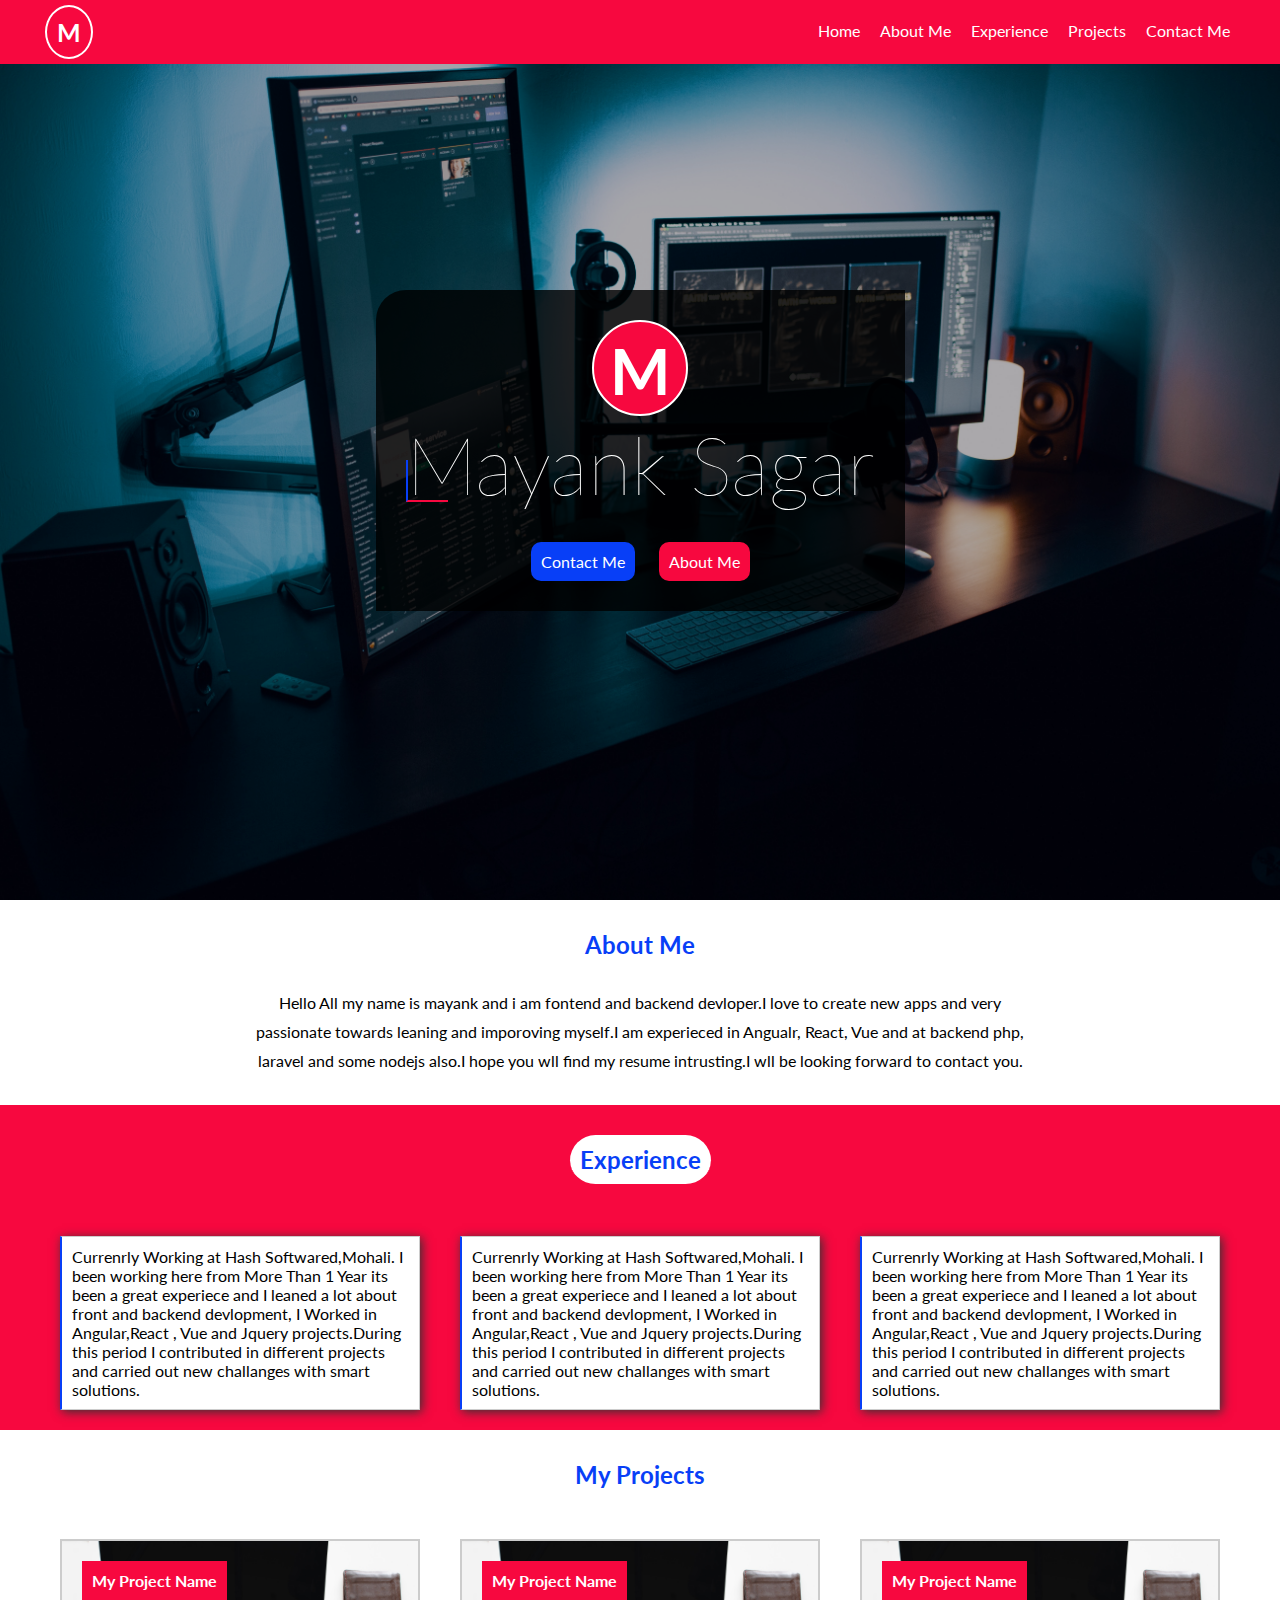
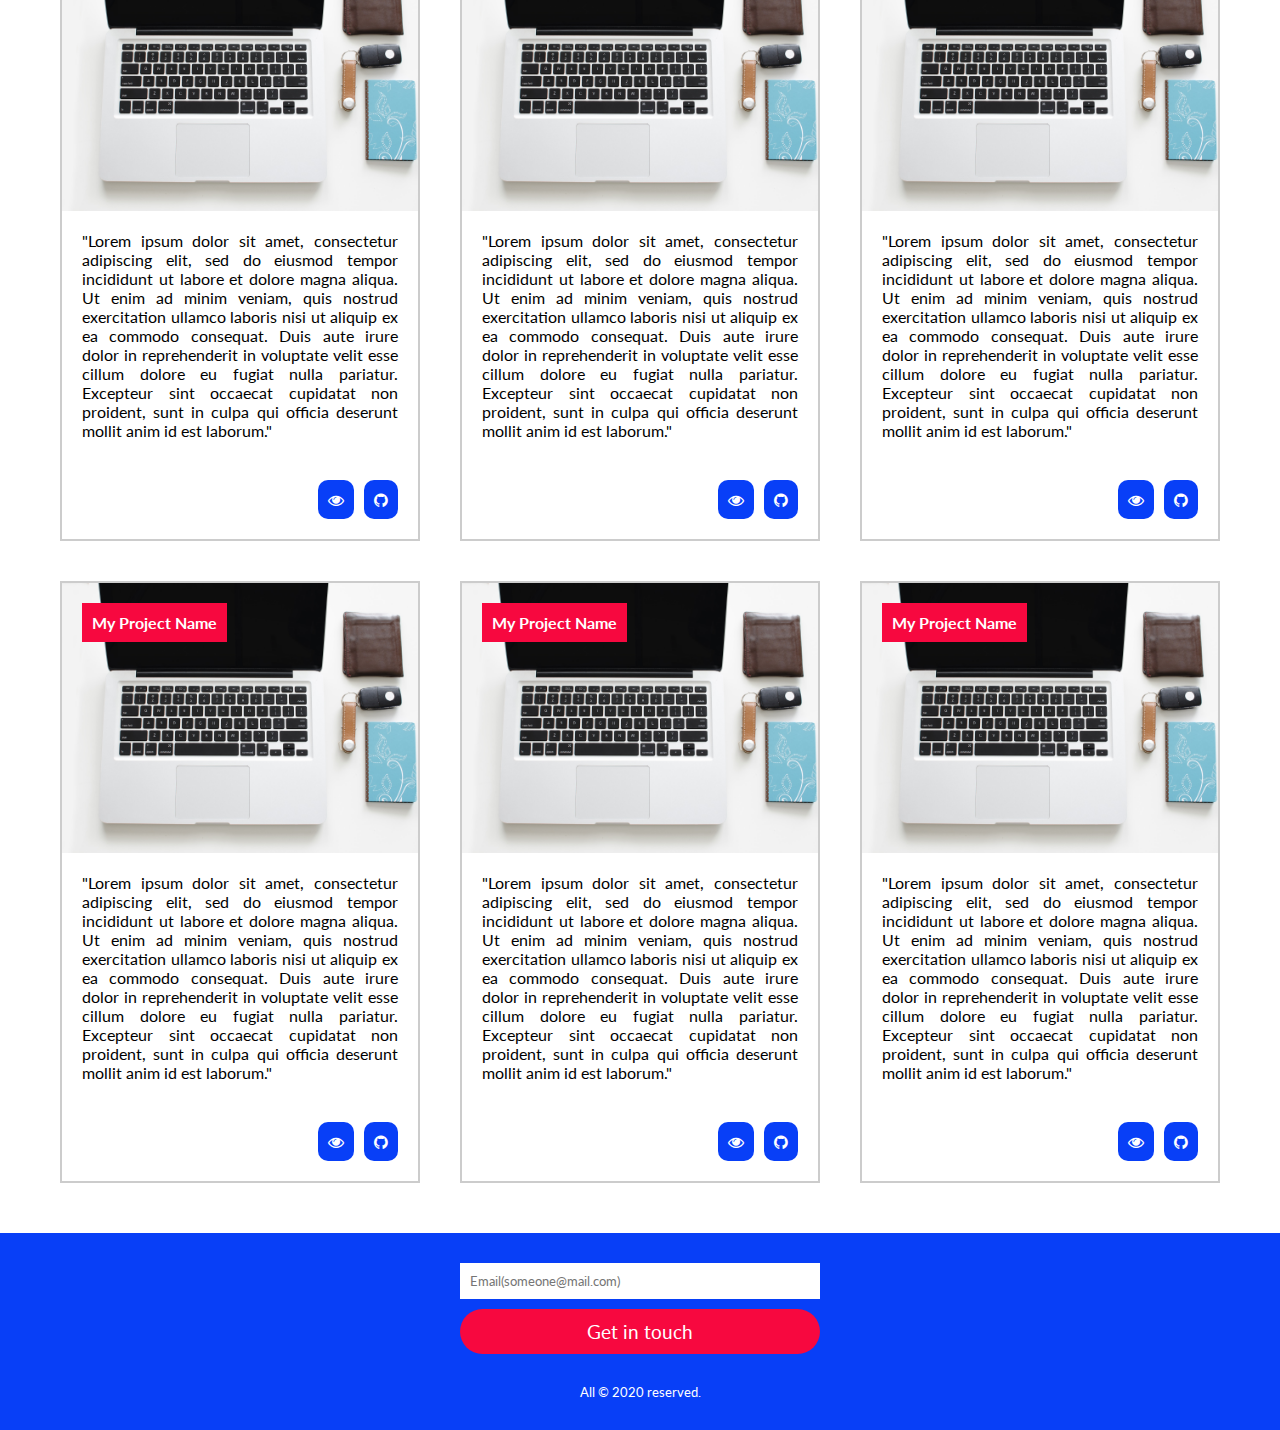
<file: index.html>
<!DOCTYPE html>
<html lang="en">
<head>
    <meta charset="UTF-8">
    <meta name="viewport" content="width=device-width, initial-scale=1.0">
    <title>Home</title>
    <link rel="stylesheet" href="https://stackpath.bootstrapcdn.com/font-awesome/4.7.0/css/font-awesome.min.css" />
    <link rel="stylesheet" href="./css/main.css"/>
</head>
<body>
    <header>
        <div class="app-nav-wrapper">
            <div class="app-container">
                <nav class="app-nav">
                    <div class="app-burger" onclick="showDrawer()" >
                        <div></div>
                        <div></div>
                        <div></div>
                    </div>
                    <div class="app-brand">
                        <div class="app-logo">
                            M
                        </div>
                    </div>
                        
                    <ul class="app-nav-list">
                        <li class="app-nav-list-item"><a href="index.html">Home</a></li>
                        <li class="app-nav-list-item"><a href="index.html#about-me">About Me</a></li>
                        <li class="app-nav-list-item"><a href="index.html#experience">Experience</a></li>
                        <li class="app-nav-list-item"><a href="index.html#projects">Projects</a></li>
                        <li class="app-nav-list-item"><a href="./contract.html">Contact Me</a></li>
                    </ul>
                </nav>
            </div>
        </div>
    </header>

    <section class="app-drawer">
        <div class="app-logo app-logo-fixed-size app-m-bottom-30 app-m-top-30 ">
            M
        </div>
        <ul>
            <li class="app-nav-list-item"><a href="index.html">Home</a></li>
            <li class="app-nav-list-item"><a href="index.html#about-me">About Me</a></li>
            <li class="app-nav-list-item"><a href="index.html#experience">Experience</a></li>
            <li class="app-nav-list-item"><a href="index.html#projects">Projects</a></li>
            <li class="app-nav-list-item"><a href="./contract.html"><i class="fa fa-address-book"></i>&nbsp;Contact Me</a></li>
        </ul>
    </section>
    <div class="app-backdrop" onclick="hideDrawer()"></div>
    <section class="showcase">
     <div class="main-group">
        <div class="app-logo app-logo-fixed-size">
            M
        </div>
        <h1>Mayank Sagar</h1>
        <a class="app-btn app-btn-primary" href="contract.html" >Contact Me</a>
        &nbsp;&nbsp;&nbsp;&nbsp;
        <a class="app-btn app-btn-secondary" href="index.html#about-me">About Me</a>
     </div>
    </section>
    <section id="about-me" class="about-me app-m-top-30" >
        <div class="app-container">
            <h2 class="app-m-bottom-30 app-text-primary">About Me</h2>
            <p>Hello All my name is mayank and i am fontend and backend devloper.I love to create new apps and very passionate towards leaning and imporoving myself.I am experieced in Angualr, React, Vue and at backend php, laravel and some nodejs also.I hope you wll find my resume intrusting.I wll be looking forward to contact you.</p>
        </div>
    </section>

    <section id="experience" class="experience app-m-top-30"  >
        <div class="app-container">
            <h2 class="app-m-bottom-30 app-text-primary  app-m-top-30 img-heading">Experience</h2>
            <ul class="app-styled-grid">
                <li>Currenrly Working at Hash Softwared,Mohali. I been working here from More Than 1 Year its been a great experiece and I leaned a lot about front and backend devlopment, I Worked in Angular,React , Vue  and Jquery projects.During this period I contributed in different projects and carried out new challanges with smart solutions.
                </li>

                <li>Currenrly Working at Hash Softwared,Mohali. I been working here from More Than 1 Year its been a great experiece and I leaned a lot about front and backend devlopment, I Worked in Angular,React , Vue  and Jquery projects.During this period I contributed in different projects and carried out new challanges with smart solutions.</li>

                <li>Currenrly Working at Hash Softwared,Mohali. I been working here from More Than 1 Year its been a great experiece and I leaned a lot about front and backend devlopment, I Worked in Angular,React , Vue  and Jquery projects.During this period I contributed in different projects and carried out new challanges with smart solutions.</li>
            </ul>
        </div>
    </section>


    <section id="projects" class="projects app-m-top-30"  >
        <div class="app-container">
            <h2 class="app-m-bottom-30 app-text-primary">My Projects</h2>
            <div class="app-card-container">
                <div class="app-card">
                    <div class="app-heading">
                        <img src="img/exp-bg.jpg" />
                        <div class="app-card-title">My Project Name</div> 
                    </div>
                    <div class="app-card-body">
                        "Lorem ipsum dolor sit amet, consectetur adipiscing elit, sed do eiusmod tempor incididunt ut labore et dolore magna aliqua. Ut enim ad minim veniam, quis nostrud exercitation ullamco laboris nisi ut aliquip ex ea commodo consequat. Duis aute irure dolor in reprehenderit in voluptate velit esse cillum dolore eu fugiat nulla pariatur. Excepteur sint occaecat cupidatat non proident, sunt in culpa qui officia deserunt mollit anim id est laborum."
                    </div>
                    <div class="app-card-footer">
                        <a class="app-btn app-btn-primary" href="javascript:void(0)" ><i class="fa fa-eye"></i></a>
                        <a class="app-btn app-btn-primary" href="javascript:void(0)" ><i class="fa fa-github"></i></a>
                    </div>
                </div>


                <div class="app-card">
                    <div class="app-heading">
                        <img src="img/exp-bg.jpg" />
                        <div class="app-card-title">My Project Name</div> 
                    </div>
                    <div class="app-card-body">
                        "Lorem ipsum dolor sit amet, consectetur adipiscing elit, sed do eiusmod tempor incididunt ut labore et dolore magna aliqua. Ut enim ad minim veniam, quis nostrud exercitation ullamco laboris nisi ut aliquip ex ea commodo consequat. Duis aute irure dolor in reprehenderit in voluptate velit esse cillum dolore eu fugiat nulla pariatur. Excepteur sint occaecat cupidatat non proident, sunt in culpa qui officia deserunt mollit anim id est laborum."
                    </div>
                    <div class="app-card-footer">
                        <a class="app-btn app-btn-primary" href="javascript:void(0)" ><i class="fa fa-eye"></i></a>
                        <a class="app-btn app-btn-primary" href="javascript:void(0)" ><i class="fa fa-github"></i></a>
                    </div>
                </div>


                <div class="app-card">
                    <div class="app-heading">
                        <img src="img/exp-bg.jpg" />
                        <div class="app-card-title">My Project Name</div> 
                    </div>
                    <div class="app-card-body">
                        "Lorem ipsum dolor sit amet, consectetur adipiscing elit, sed do eiusmod tempor incididunt ut labore et dolore magna aliqua. Ut enim ad minim veniam, quis nostrud exercitation ullamco laboris nisi ut aliquip ex ea commodo consequat. Duis aute irure dolor in reprehenderit in voluptate velit esse cillum dolore eu fugiat nulla pariatur. Excepteur sint occaecat cupidatat non proident, sunt in culpa qui officia deserunt mollit anim id est laborum."
                    </div>
                    <div class="app-card-footer">
                        <a class="app-btn app-btn-primary" href="javascript:void(0)" ><i class="fa fa-eye"></i></a>
                        <a class="app-btn app-btn-primary" href="javascript:void(0)" ><i class="fa fa-github"></i></a>
                    </div>
                </div>

                <div class="app-card">
                    <div class="app-heading">
                        <img src="img/exp-bg.jpg" />
                        <div class="app-card-title">My Project Name</div> 
                    </div>
                    <div class="app-card-body">
                        "Lorem ipsum dolor sit amet, consectetur adipiscing elit, sed do eiusmod tempor incididunt ut labore et dolore magna aliqua. Ut enim ad minim veniam, quis nostrud exercitation ullamco laboris nisi ut aliquip ex ea commodo consequat. Duis aute irure dolor in reprehenderit in voluptate velit esse cillum dolore eu fugiat nulla pariatur. Excepteur sint occaecat cupidatat non proident, sunt in culpa qui officia deserunt mollit anim id est laborum."
                    </div>
                    <div class="app-card-footer">
                        <a class="app-btn app-btn-primary" href="javascript:void(0)" ><i class="fa fa-eye"></i></a>
                        <a class="app-btn app-btn-primary" href="javascript:void(0)" ><i class="fa fa-github"></i></a>
                    </div>
                </div>


                <div class="app-card">
                    <div class="app-heading">
                        <img src="img/exp-bg.jpg" />
                        <div class="app-card-title">My Project Name</div> 
                    </div>
                    <div class="app-card-body">
                        "Lorem ipsum dolor sit amet, consectetur adipiscing elit, sed do eiusmod tempor incididunt ut labore et dolore magna aliqua. Ut enim ad minim veniam, quis nostrud exercitation ullamco laboris nisi ut aliquip ex ea commodo consequat. Duis aute irure dolor in reprehenderit in voluptate velit esse cillum dolore eu fugiat nulla pariatur. Excepteur sint occaecat cupidatat non proident, sunt in culpa qui officia deserunt mollit anim id est laborum."
                    </div>
                    <div class="app-card-footer">
                        <a class="app-btn app-btn-primary" href="javascript:void(0)" ><i class="fa fa-eye"></i></a>
                        <a class="app-btn app-btn-primary" href="javascript:void(0)" ><i class="fa fa-github"></i></a>
                    </div>
                </div>


                <div class="app-card">
                    <div class="app-heading">
                        <img src="img/exp-bg.jpg" />
                        <div class="app-card-title">My Project Name</div> 
                    </div>
                    <div class="app-card-body">
                        "Lorem ipsum dolor sit amet, consectetur adipiscing elit, sed do eiusmod tempor incididunt ut labore et dolore magna aliqua. Ut enim ad minim veniam, quis nostrud exercitation ullamco laboris nisi ut aliquip ex ea commodo consequat. Duis aute irure dolor in reprehenderit in voluptate velit esse cillum dolore eu fugiat nulla pariatur. Excepteur sint occaecat cupidatat non proident, sunt in culpa qui officia deserunt mollit anim id est laborum."
                    </div>
                    <div class="app-card-footer">
                        <a class="app-btn app-btn-primary" href="javascript:void(0)" ><i class="fa fa-eye"></i></a>
                        <a class="app-btn app-btn-primary" href="javascript:void(0)" ><i class="fa fa-github"></i></a>
                    </div>
                </div>

            </div>
        </div>
    </section>


    <footer class="app-footer app-m-top-30"  >
        <div class="app-container">
            <div class="footer-content">
                <div class="app-form-group-footer app-m-top-30">
                    <input class="app-form-control-footer" placeholder="Email(someone@mail.com)" type=text />
                    <button class="app-btn app-get-in-touch">Get in touch</button>
                </div>
                <div class="copyrights">
                    All &copy; 2020 reserved.
                </div>
            </div>
        </div>
    </footer>

<script>
 document.querySelector('.app-drawer').classList.add('app-hide');
 document.querySelector('.app-backdrop').classList.add('app-hide');

function showDrawer() {
    document.querySelector('.app-drawer').classList.remove('app-hide');
    document.querySelector('.app-backdrop').classList.remove('app-hide');
}

function hideDrawer() {
    document.querySelector('.app-drawer').classList.add('app-hide');
    document.querySelector('.app-backdrop').classList.add('app-hide');
}

</script>
</body>
</html>
</file>
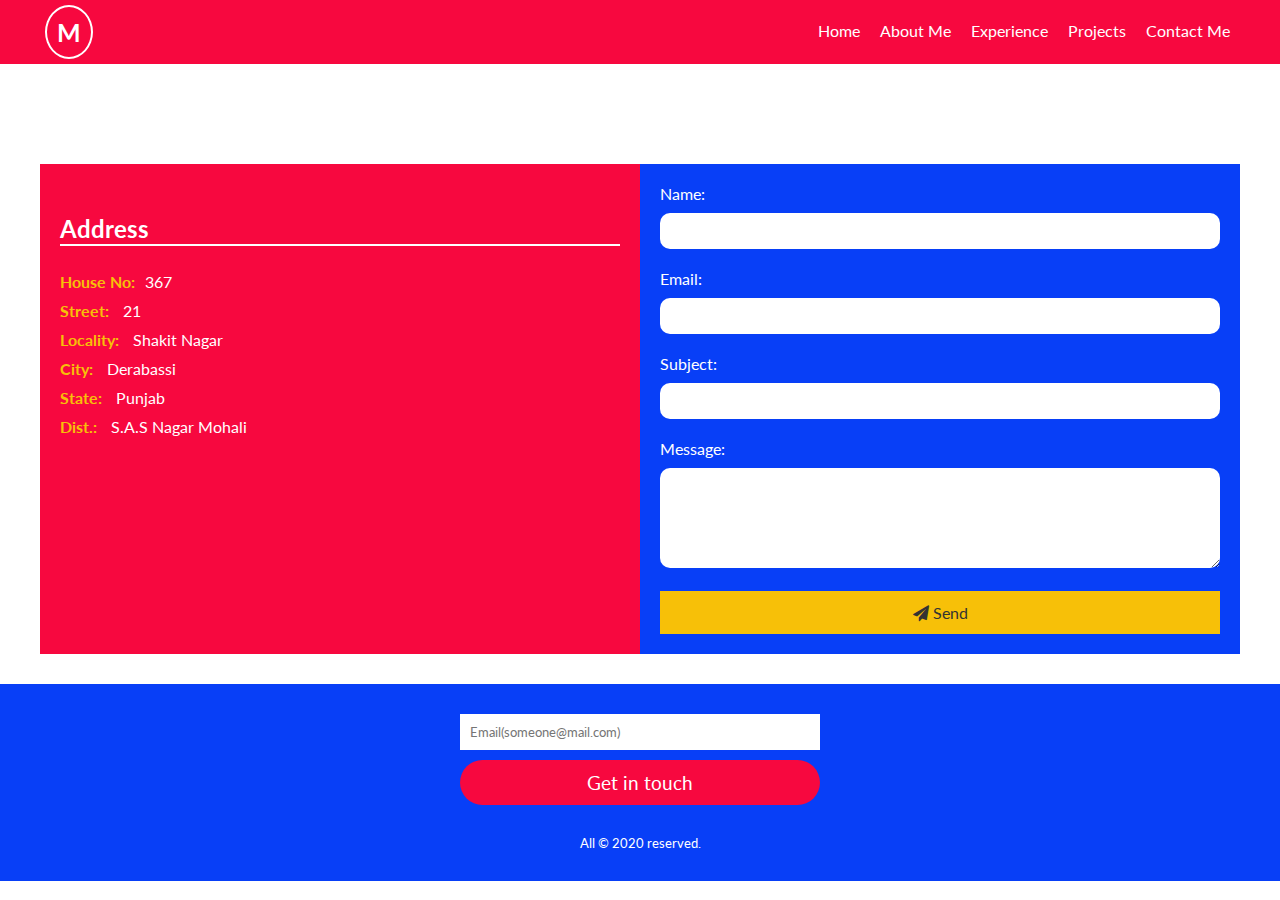
<file: contract.html>
<!DOCTYPE html>
<html lang="en">
<head>
    <meta charset="UTF-8">
    <meta name="viewport" content="width=device-width, initial-scale=1.0">
    <title>Contact Me</title>
    <link rel="stylesheet" href="https://stackpath.bootstrapcdn.com/font-awesome/4.7.0/css/font-awesome.min.css" />
    <link rel="stylesheet" href="./css/contact.css"/>
</head>
<body>
    <header>
        <div class="app-nav-wrapper">
            <div class="app-container">
                <nav class="app-nav">
                    <div class="app-burger" onclick="showDrawer()" >
                        <div></div>
                        <div></div>
                        <div></div>
                    </div>
                    <div class="app-brand">
                        <div class="app-logo">
                            M
                        </div>
                    </div>
                        
                    <ul class="app-nav-list">
                        <li class="app-nav-list-item"><a href="index.html">Home</a></li>
                        <li class="app-nav-list-item"><a href="index.html#about-me">About Me</a></li>
                        <li class="app-nav-list-item"><a href="index.html#experience">Experience</a></li>
                        <li class="app-nav-list-item"><a href="index.html#projects">Projects</a></li>
                        <li class="app-nav-list-item"><a href="javascript:void(0)">Contact Me</a></li>
                    </ul>
                </nav>
            </div>
        </div>
    </header>

    <section class="app-drawer">
        <div class="app-logo app-logo-fixed-size app-m-bottom-30 app-m-top-30 ">
            M
        </div>
        <ul>
            <li class="app-nav-list-item"><a href="index.html">Home</a></li>
            <li class="app-nav-list-item"><a href="index.html#about-me">About Me</a></li>
            <li class="app-nav-list-item"><a href="index.html#experience">Experience</a></li>
            <li class="app-nav-list-item"><a href="index.html#projects">Projects</a></li>
            <li class="app-nav-list-item"><a href="javascript:void(0)"><i class="fa fa-address-book"></i>&nbsp;Contact Me</a></li>
        </ul>
    </section>
    <div class="app-backdrop" onclick="hideDrawer()"></div>
    <section class="contact app-container">
                <div class="contact-form-container">
                    <div class="contact-address">
                        <h2> Address </h2>
                        <p><span class="app-decorative-label">House No:</span>367</p>
                        <p><span  class="app-decorative-label">Street:</span> 21</p>
                        <p><span class="app-decorative-label">Locality:</span> Shakit Nagar</p>
                        <p><span class="app-decorative-label">City:</span> Derabassi</p>
                        <p><span class="app-decorative-label" >State:</span> Punjab</p>
                        <p><span class="app-decorative-label">Dist.:</span> S.A.S Nagar Mohali</p>
                    </div>
    
                    <div class="contact-form">
                        <form action="javascript:void(0)">
                            <div class="app-form-group">
                                <label for="name">Name:</label>
                                <input class="app-form-control" type="text" name="name" id="name">
                            </div>
    
                            <div class="app-form-group">
                                <label for="email">Email:</label>
                                <input class="app-form-control" type="email" name="name" id="email">
                            </div>
    
                            
                            <div class="app-form-group">
                                <label for="subject">Subject:</label>
                                <input class="app-form-control" type="text" name="name" id="subject">
                            </div>
    
                            <div class="app-form-group">
                                <label for="message">Message:</label>
                                <textarea class="app-form-control" rows="5" name="message" id="subject"></textarea>
                            </div>
                            <button type=submit class="app-btn app-contact-me-btn">
                                <i class="fa  fa-send"></i>&nbsp;Send
                            </button>
                        </form>
                    </div>
                

    
           
        </div>
    </section>


    <footer class="app-footer app-m-top-30"  >
        <div class="app-container">
            <div class="footer-content">
                <div class="app-form-group-footer app-m-top-30">
                    <input class="app-form-control-footer" placeholder="Email(someone@mail.com)" type=text />
                    <button class="app-btn app-get-in-touch">Get in touch</button>
                </div>
                <div class="copyrights">
                    All &copy; 2020 reserved.
                </div>
            </div>
        </div>
    </footer>

<script>
 document.querySelector('.app-drawer').classList.add('app-hide');
 document.querySelector('.app-backdrop').classList.add('app-hide');

function showDrawer() {
    document.querySelector('.app-drawer').classList.remove('app-hide');
    document.querySelector('.app-backdrop').classList.remove('app-hide');
}

function hideDrawer() {
    document.querySelector('.app-drawer').classList.add('app-hide');
    document.querySelector('.app-backdrop').classList.add('app-hide');
}

</script>
</body>
</html>
</file>
<file: css/main.css>
/*Main Color plan:
#083FF7 : blue
#F7C008 : yellow
#F7083F : red
*/
@import './imports/utils.css';
@import './imports/reset.css';
@import './imports/header.css';
@import './imports/footer.css';


.showcase {
height: 100vh;
width: 100%;
background: url('../img/showcase-bg.jpg') no-repeat center center/cover ;
background-attachment: fixed;
position: relative;
display: flex;
justify-content: center;
align-items: center;
}

.showcase::after {
    content:'';
    width: 100%;
    height: 100%;
    background-color: rgba(0,0,25,0.3);
    position: absolute;
    top:0px;
    right: 0px;
    z-index: 5;
}

.main-group {
    z-index: 10;
    display: relative;
    text-align: center;
    background: rgba(0,0,0,0.8);
    padding: 1.875rem;
    border-radius: 1.875rem 0px;
}



.main-group h1 {
    font-size: 5rem;
    color: #fff;
    font-weight: lighter;
    position: relative;
    margin-bottom: 1.875rem;
}

.main-group h1::after {
    content: '';
    display: block;
    position: absolute;
    width: 40px;
    height: 40px;
    border-bottom: 2px solid #F7083F ;
    border-left: 2px solid #083FF7;
    bottom: 10px;
}


.about-me {
    text-align: center;
}

.about-me p {
  max-width: 800px;
  margin: auto;
  line-height: 180%;
}

.experience {
text-align: center;
background-color:  #F7083F;

}
.projects {
 text-align: center;
}
</file>
<file: css/contact.css>
@import './imports/utils.css';
@import './imports/reset.css';
@import './imports/header.css';
@import './imports/footer.css';


.contact {

    display: flex;
    align-items: center;
    justify-content: center;
    margin-top: 10.25rem;;
    
}

.contact-form-container {
    display: flex;
    flex:1 1 100%;
    justify-content: center;
}


.contact-form-container div {
    flex:1 1 50%;
}


.contact-address {
    padding: 1.25rem;
    background-color: #f7083f;
    color: white;
}


.contact-form {
    padding: 1.25rem;
    background-color: #083ff7;
    color: white;
}
.contact-address h2 {
    display: block;
    margin-top: 1.875rem;
  
}

.contact-address h2::after {
    content: '';
    position: relative;
    width: 100%;
    height: 2px;
    background-color:white;
    bottom: 21px;
    right:0px;
    display: inline-block;
}

.contact-address p {
    margin-bottom: 0.625rem;
}

.app-form-group {
    margin-bottom: 1.25rem;
}

.app-form-group label {
    display: block;
    margin-bottom: 0.625rem;
}

.app-form-control {
    width: 100%;
    padding: 0.625rem;
    border:none;
    outline: none;
    border-radius: 10px;
}

.app-form-control:focus {
    border: 3px solid #f7083f;
}

.app-contact-me-btn {
    width: 100%;
    border-radius: 0px;
    font-size: 1rem;
    background-color: #F7C008;
    color: #333;
    border: 2px solid transparent;
    transition:  background-color 0.2s;
    }

    .app-contact-me-btn:hover {
        background-color: transparent;
        color: #fff;
        border: 2px solid #fff;
    }


@media(max-width:500px) {
    .contact-form-container {
        flex-direction: column;
    }
}
</file>
